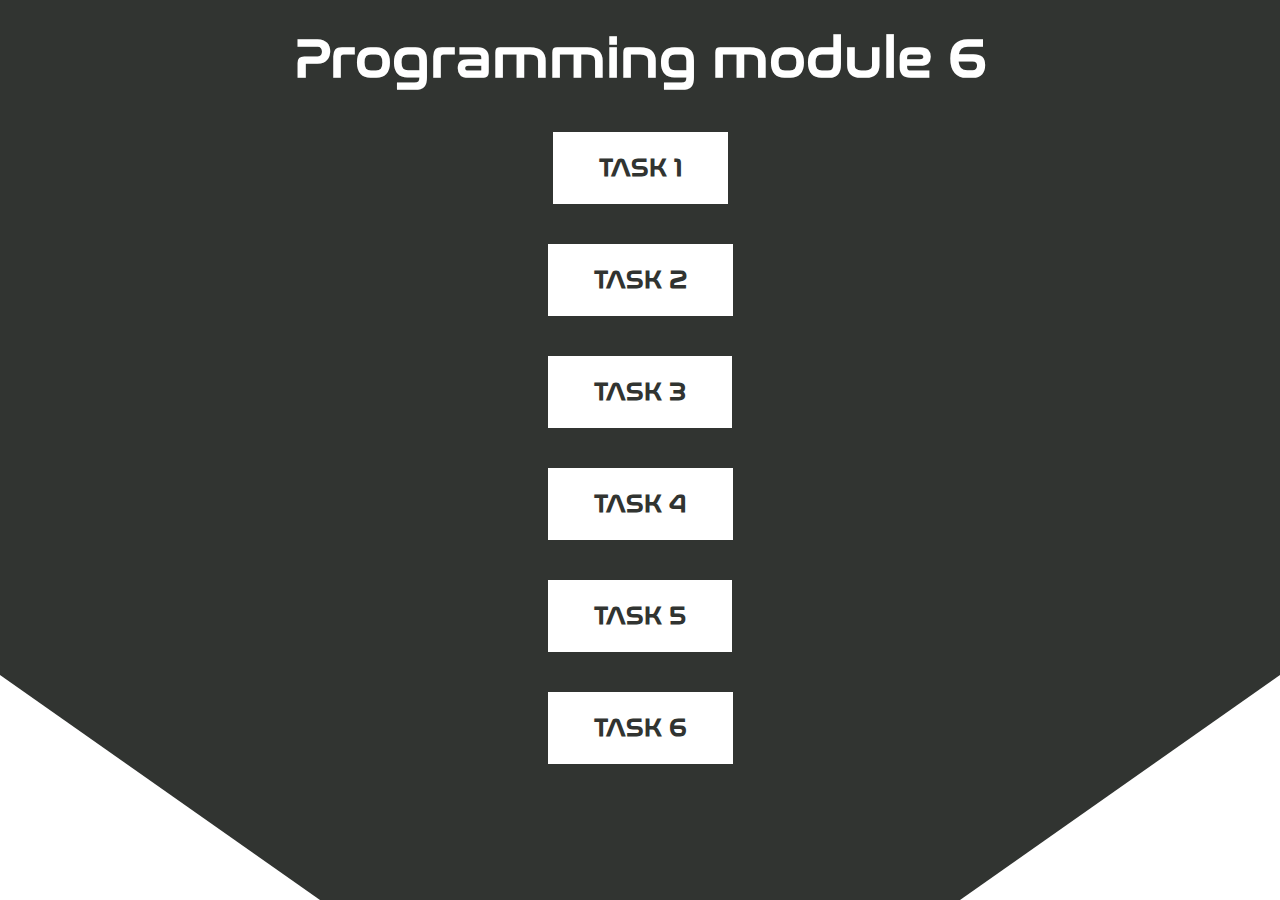
<file: module6/index.html>
<!DOCTYPE html>
<html lang="ru">
	<head>		
		<link rel="stylesheet" href="styles/style.css" type="text/css">
		<title>Module 6</title>	
		<script>
			function funonload() {
				const trRight = document.querySelector("#triangle-right")
				trRight.style.borderBottomWidth = document.documentElement.clientHeight / 4 + "px"
				trRight.style.borderLeftWidth = document.documentElement.clientWidth / 4 + "px"

				const trLeft = document.querySelector("#triangle-left")
				trLeft.style.borderBottomWidth = document.documentElement.clientHeight / 4 + "px"
				trLeft.style.borderRightWidth = document.documentElement.clientWidth / 4 + "px"
			}
		</script>	
	</head>
	
	<body onload="funonload();">
		<main>
			<h1>Programming module 6</h1>
			<div class="buttons">
				<button 
					class="btn"
					onclick="window.location.href = './Task_1/Task_1_index.html'">
					<span>Task 1</span></button>
				<button 
					class="btn">
					<span>Task 2</span>
				</button>
				<button 
					class="btn">
					<span>Task 3</span>
				</button>
				<button 
					class="btn">
					<span>Task 4</span>
				</button>
				<button 
					class="btn">
					<span>Task 5</span>
				</button>
				<button 
					class="btn">
					<span>Task 6</span>
				</button>
			</div>
		</main>
		<div id="triangle-right"></div>
		<div id="triangle-left"></div>
		<div id="authors">
			<h3>Authors</h3>
			<p>Igor Lezhnin</p>
			<p>Pavel Plotnikov</p>
			<p>Dmitry Kalichkin</p>
		</div>
	</body>
</html>
</file>
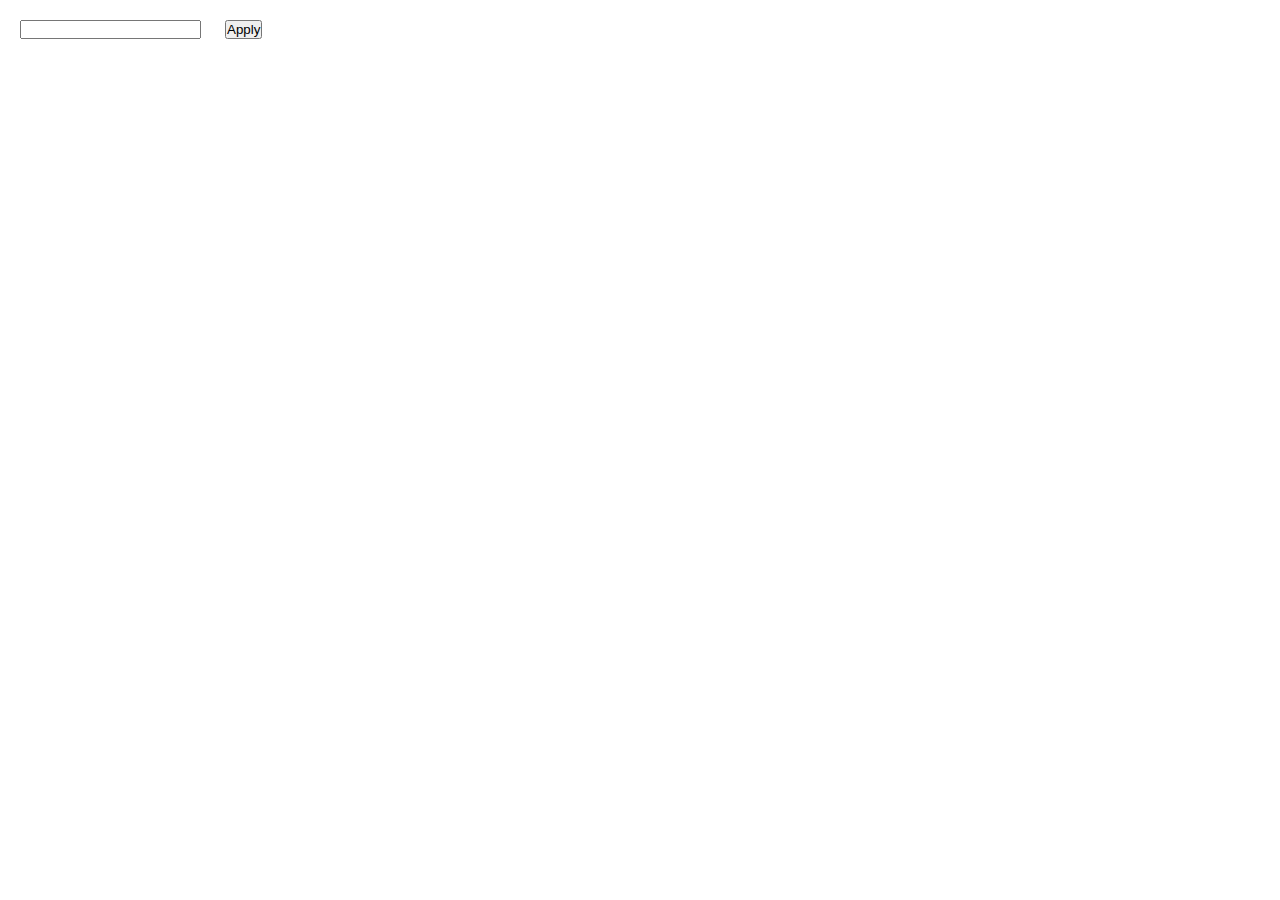
<file: module6/Task 1/index.html>
<!DOCTYPE html>
<html lang="en">
<head>
    <meta charset="UTF-8">
    <meta http-equiv="X-UA-Compatible" content="IE=edge">
    <meta name="viewport" content="width=device-width, initial-scale=1.0">
    <title>Task 1</title>
    <link rel="stylesheet" type="text/css" href="css/style.css">
</head>
<body>
    <input type="number" id="input-size">
    <button id="input-apply">Apply</button>

    <!-- <div class="main-block">
        <div id="block_1" class="block"></div>
        <div id="block_2" class="block"></div>
        <div id="block_3" class="block"></div>
        <div id="block_4" class="block"></div>
        <div id="block_5" class="block"></div>
        <div id="block_6" class="block"></div>
        <div id="block_7" class="block"></div>
        <div id="block_8" class="block"></div>
        <div id="block_9" class="block"></div>
    </div> -->

    <script src="js/main.js"></script>
</body>
</html>
</file>
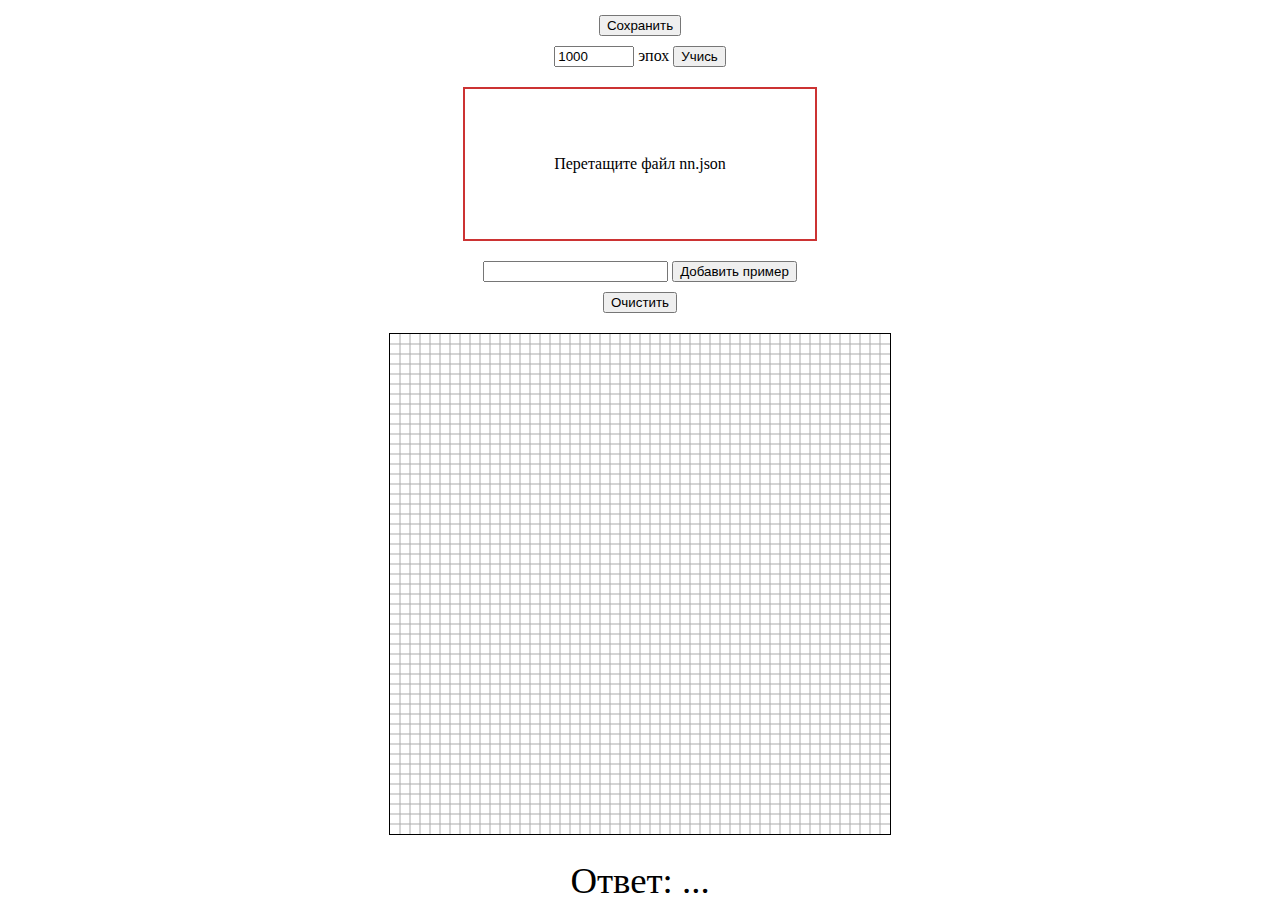
<file: module6/Task 6/index.html>
<!DOCTYPE html>
<html lang="en">

<head>
    <meta charset="UTF-8">
    <meta http-equiv="X-UA-Compatible" content="IE=edge">
    <meta name="viewport" content="width=device-width, initial-scale=1.0">
    <link rel="stylesheet" href="css/main.css">
    <title>what number is it?</title>
</head>

<body>
    <div class="controls">
        <div>
            <button id="saveBtn">Сохранить</button>
        </div>
        <div>
            <input type="number" id="epochs" value="1000" min="10" max="10000" step="10">
            <label for="epochs">эпох</label>
            <button id="trainBtn">Учись</button>
        </div>
        <div id="dropbox">
            Перетащите файл nn.json
        </div>
        <div>
            <input type="number" id="digit">
            <button id="addExampleBtn">Добавить пример</button>
        </div>
        <div>
            <button id="clearBtn">Очистить</button>
        </div>
    </div>
    <div>
        <canvas id="canvas"></canvas>
    </div>
    <div>
        <span id="answer">Ответ: ...</span>
    </div>

    <script src="js/linear-algebra.min.js"></script>
    <script src="js/main.js" type="module"></script>
</body>

</html>
</file>
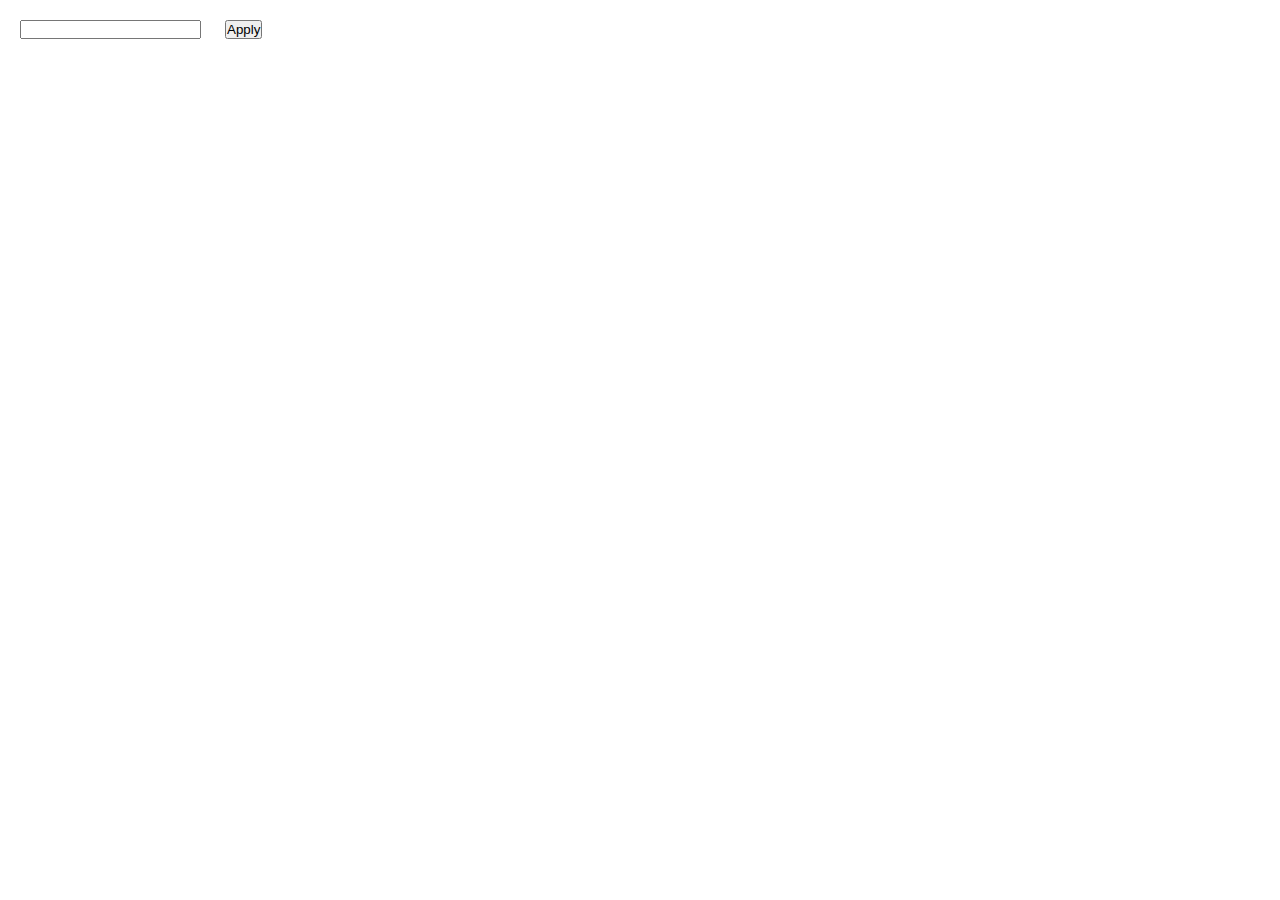
<file: module6/Task_1/index.html>
<!DOCTYPE html>
<html lang="en">
<head>
    <meta charset="UTF-8">
    <meta http-equiv="X-UA-Compatible" content="IE=edge">
    <meta name="viewport" content="width=device-width, initial-scale=1.0">
    <title>Task 1</title>
    <link rel="stylesheet" type="text/css" href="css/style.css">
</head>
<body>
    <input type="number" id="input-size">
    <button id="input-apply">Apply</button>

    <!-- <div class="main-block">
        <div id="block_1" class="block"></div>
        <div id="block_2" class="block"></div>
        <div id="block_3" class="block"></div>
        <div id="block_4" class="block"></div>
        <div id="block_5" class="block"></div>
        <div id="block_6" class="block"></div>
        <div id="block_7" class="block"></div>
        <div id="block_8" class="block"></div>
        <div id="block_9" class="block"></div>
    </div> -->

    <script src="js/main.js"></script>
</body>
</html>
</file>
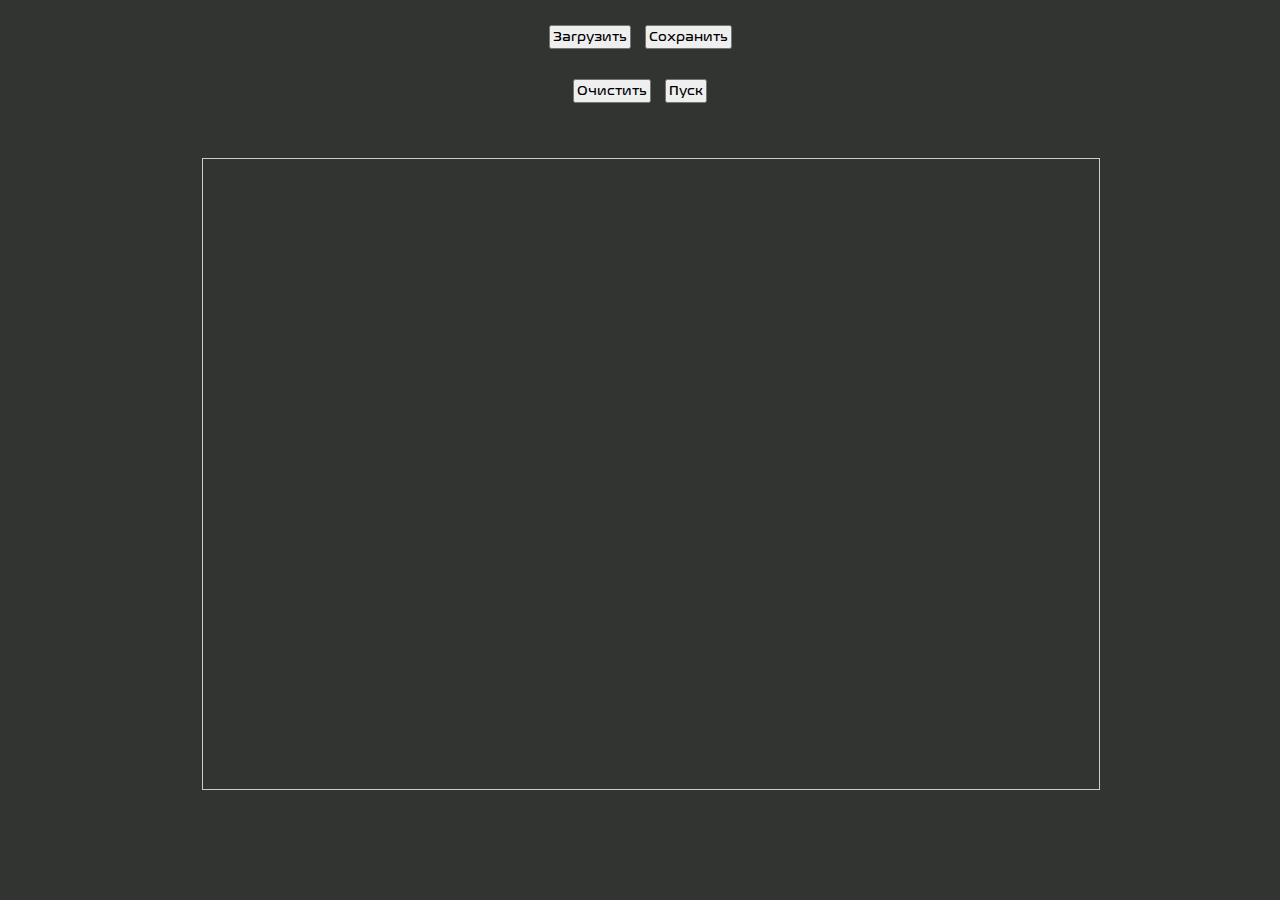
<file: module6/Task_3/index.html>
<!DOCTYPE html>
<html lang="ru">

<head>
    <meta charset="UTF-8">
    <meta http-equiv="X-UA-Compatible" content="IE=edge">
    <meta name="viewport" content="width=device-width, initial-scale=1.0">
    <link rel="stylesheet" href="css/main.css">
    <title>Genetic</title>
</head>

<body>
    <div class="controls">
        <div>
            <button id="loadBtn">Загрузить</button>
            <button id="saveBtn">Сохранить</button>
        </div>
        <div>
            <button id="clearBtn">Очистить</button>
            <button id="startBtn">Пуск</button>
        </div>
        <div id="info"></div>
    </div>
    <div class="paint">
        <canvas id="canvasRoute"></canvas>
        <canvas id="canvasCities"></canvas>
    </div>

    <script src="js/main.js" type="module"></script>
</body>

</html>
</file>
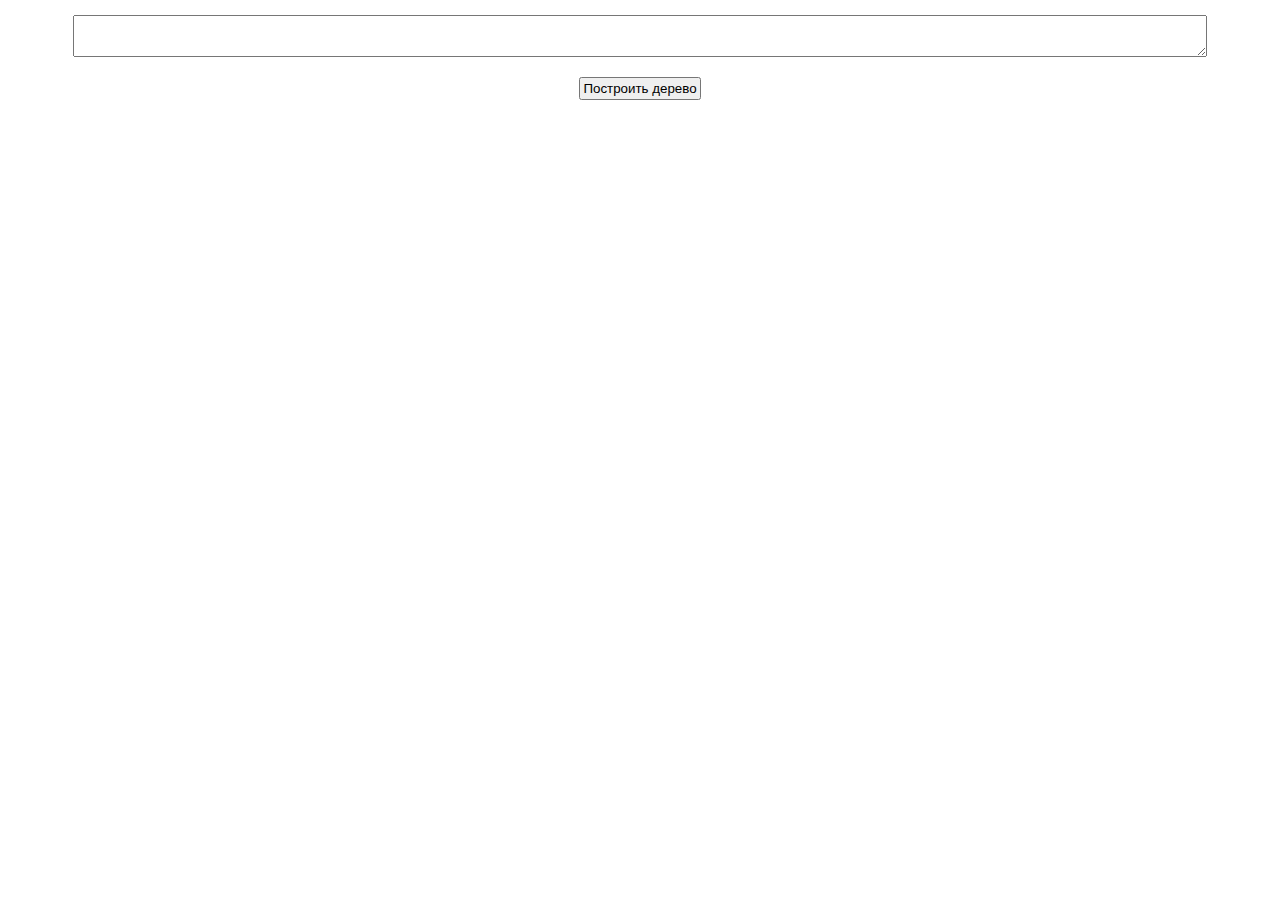
<file: module6/Task_5/index.html>
<!DOCTYPE html>
<html lang="en">

<head>
    <meta charset="UTF-8">
    <meta http-equiv="X-UA-Compatible" content="IE=edge">
    <meta name="viewport" content="width=device-width, initial-scale=1.0">
    <link rel="stylesheet" href="css/main.css">
    <link rel="stylesheet" href="css/tree.css">
    <title>Decision tree</title>
</head>

<body>
    <div class="controls">
        <textarea id="csv_input"></textarea>
        <button id="buildTreeBtn">Построить дерево</button>
    </div>
    <div class="tree">
        <ul>
            <li class='root'>

            </li>
        </ul>
    </div>

    <script src="js/main.js" type="module"></script>
</body>

</html>
</file>
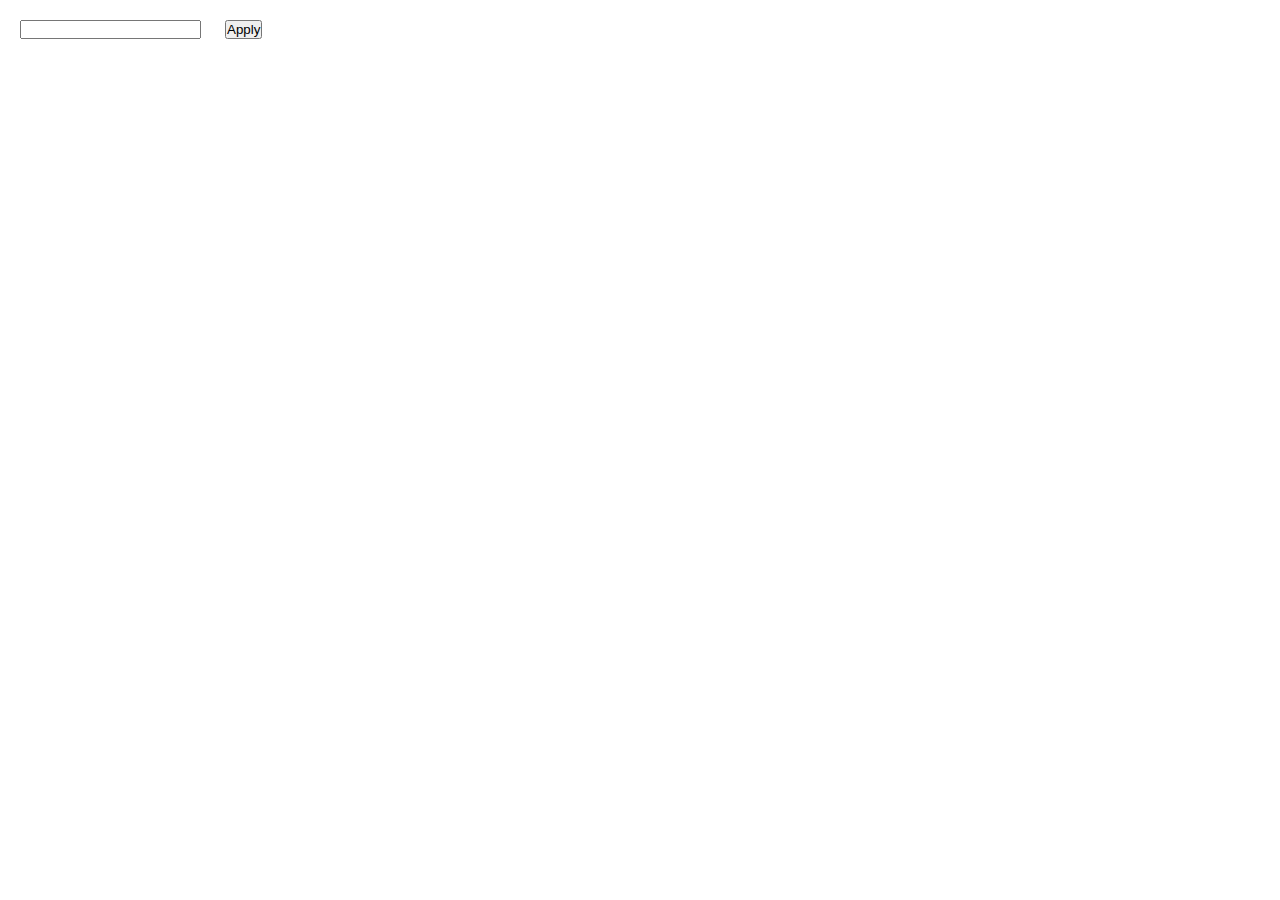
<file: module6/Task_1/Task_1_index.html>
<!DOCTYPE html>
<html lang="en">
<head>
    <meta charset="UTF-8">
    <meta http-equiv="X-UA-Compatible" content="IE=edge">
    <meta name="viewport" content="width=device-width, initial-scale=1.0">
    <title>Task 1</title>
    <link rel="stylesheet" type="text/css" href="css/style.css">
</head>
<body>
    <input type="number" id="input-size">
    <button id="input-apply">Apply</button>

    <script src="js/main.js"></script>
</body>
</html>
</file>
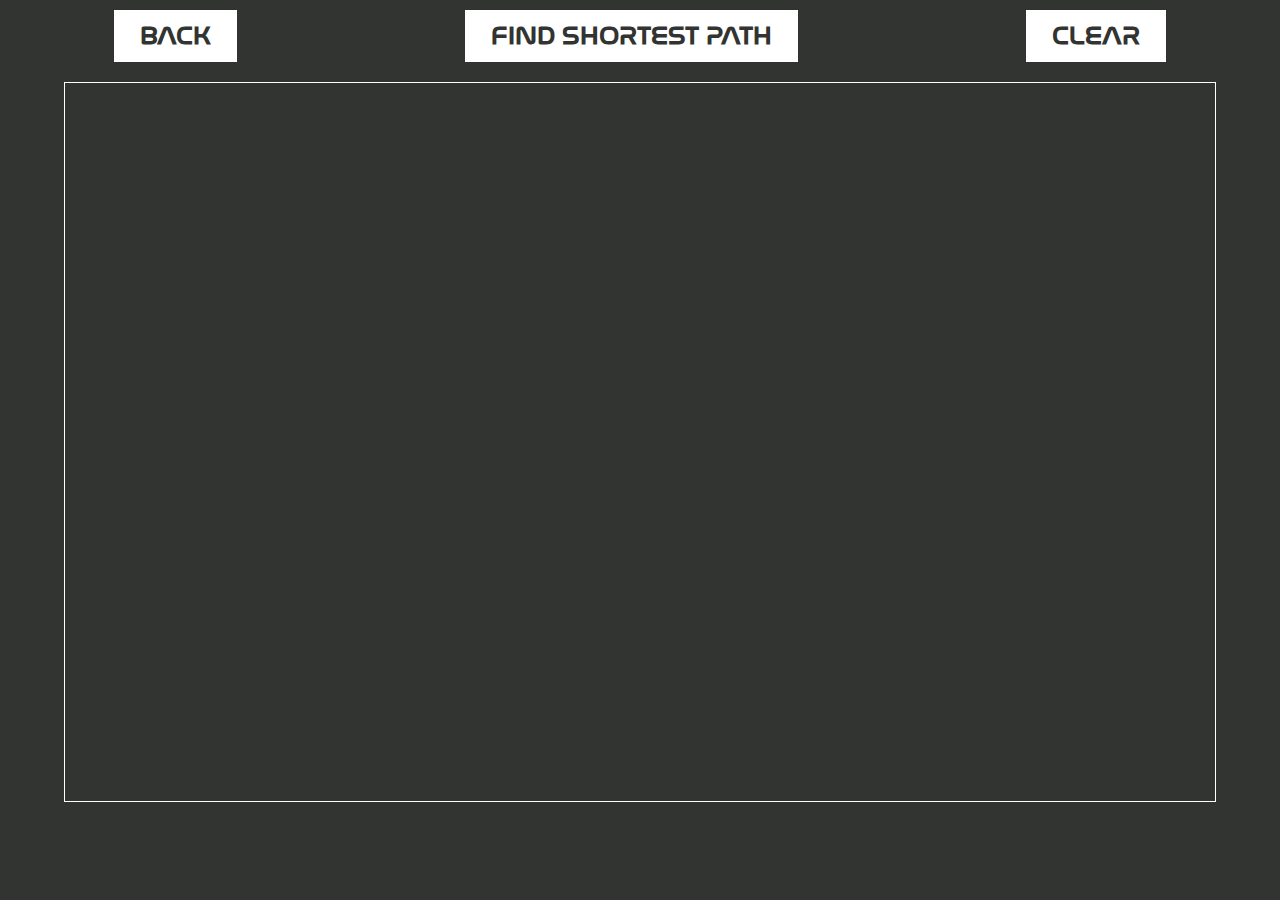
<file: module6/Task_4 basis/Task_4_index.html>
<!DOCTYPE html>
<html lang="en">
<head>
    <meta charset="UTF-8">
    <meta http-equiv="X-UA-Compatible" content="IE=edge">
    <meta name="viewport" content="width=device-width, initial-scale=1.0">
    <title>Task 4</title>
    <link rel="stylesheet" href="css/style.css">
</head>
<body>
    <div class="header-box">
        <div class="nav-bar">
            <button class="btn" onclick="window.location.href = '../index.html'">
                <span>Back</span>
            </button>
            <button id="launch-btn" class="btn">
                <span>Find shortest path</span>
            </button>
            <button class="btn" id="clear-btn">
                <span>Clear</span>
            </button>
        </div>
    </div>
    <div id="main-block">
        <canvas id="main-canvas"></canvas>
        <canvas id="ant-canvas"></canvas>
        <canvas id="result-canvas"></canvas>
    </div>

    <script type="module" src="js/main.js"></script>
</body>
</html>
</file>
<file: module6/styles/style.css>
@font-face {
	font-family: nasalization; 
	src: local("nasalization"), url(../fonts/nasalization.ttf); 
}
@media (max-width: 1400px) {
  #authors {display: none;}
}
@media (max-width: 1000px) {
  #triangle-left, #triangle-right {display: none;}
  main {margin-top: 0;}
}

* {
    padding: 0;
    margin: 0;
    box-sizing: border-box;
}
html {
    font-family: nasalization, sans-serif;
    color: white;
}
body {
    background-color: #313431;
}
main {
    width: 100%;
    margin: 0 auto;
    margin-top: 2%;
}
main h1 {
    text-align: center;
    font-size: 55px;
    margin-bottom: 20px;
}
.buttons {
    display: flex;
    flex-direction: column;
    height: 70%;
}
.btn {
    margin: 20px auto;
    padding: 20px 45px;
    background-color: white;
    border: none;
    font-family: nasalization;
    font-size: 25px;
    font-weight: bold;
    color: #313431;
    display: inline-block;
    text-transform: uppercase;
    position: relative;
    overflow: hidden;
    transition: all .4s;
    border: 1px solid white;
}
.btn:before {
    content: '';
    display: block;
    position: absolute;
    background-color: #313431;
    top: 50%;
    left: 50%;
    width: 200%;
    height: 0;
    transform: translate3d(-50%, -50%, 0) rotate(45deg);
    transition: all .45s;
}
.btn:hover {
    color: white;
}
.btn:hover:before {
    height: 400%;
}
.btn span {
    position: relative;
    z-index: 1;
}
#triangle-right {
    position: fixed;
    right: 0;
    bottom: 0;
    width: 0;
    height: 0;
    border-bottom: 300px solid white; 
    border-left: 500px solid transparent;
}
#triangle-left {
    position: fixed;
    left: 0;
    bottom: 0;
    width: 0;
    height: 0;
    border-bottom: 300px solid white; 
    border-right: 500px solid transparent;
}
#authors {
    position: fixed;
    right: 0;
    top: 0;
    border-bottom: 3px solid white;
    border-left: 3px solid white;
    padding: 30px;
}
#authors h3 {
    text-align: center;
    margin: 20px 0;
    font-size: 35px;
}
#authors p {
    text-align: center;
    font-size: 25px;
    margin: 27px 0;
}
</file>
<file: module6/Task 1/css/style.css>
* {
    margin: 0;
    padding: 0;
    box-sizing: border-box;
}

#input-size {
    margin: 20px;
}

.main-block {
    margin: 0 auto;
    width: 300px;
    height: 300px;
    display: flex;
    flex-wrap: wrap;
    outline: 3px solid green;
}

.block {
    width: 100px;
    height: 100px;
}

.right-bottom-borders {
    border-right: 3px solid black;
    border-bottom: 3px solid black;
}
.right-borders {
    border-right: 3px solid black;
}
.bottom-borders {
    border-bottom: 3px solid black;
}
</file>
<file: module6/Task 6/css/main.css>
body {
    padding: 0;
    margin: 0;
    box-sizing: border-box;
    width: 100vw;
    height: 100vh;
}

div {
    text-align: center;
    margin: 10px;
}

#canvas {
    margin: 10px;
    border: 1px solid #000;
    cursor: crosshair;
    background-image: url(../grid.png);
    width: 500px;
    height: 500px;
    image-rendering: -moz-crisp-edges;
    image-rendering: -webkit-crisp-edges;
    image-rendering: pixelated;
    image-rendering: crisp-edges;
}

#cnv28x28 {
    margin: 10px;
    border: 1px solid #000;
    width: 280px;
    height: 280px;
    image-rendering: -moz-crisp-edges;
    image-rendering: -webkit-crisp-edges;
    image-rendering: pixelated;
    image-rendering: crisp-edges;
}

#answer {
    font-size: 2.3em;
}

.controls {
    margin-top: 15px;
}

#dropbox {
    margin: 20px auto;
    border: 2px solid #c33;
    width: 350px;
    max-width: 90%;
    height: 150px;
    display: flex;
    align-items: center;
    justify-content: center;
}
</file>
<file: module6/Task_1/css/style.css>
* {
    margin: 0;
    padding: 0;
    box-sizing: border-box;
}

#input-size {
    margin: 20px;
}

.main-block {
    margin: 0 auto;
    margin-bottom: 50px;
    position: relative;
}
</file>
<file: module6/Task_3/css/main.css>
@font-face {
    font-family: nasalization;
    src: local("nasalization"), url(../../fonts/nasalization.ttf);
}

* {
    padding: 0;
    margin: 0;
    box-sizing: border-box;
    font-family: nasalization;
}

body {
    background-color: #313431;
    color: #eee;
    width: 100%;
    height: 100vh;
}

div {
    text-align: center;
    padding: 10px;
}

.paint {
    margin: 0 auto;
    padding: 0;
    width: 70%;
    height: 70%;
    position: relative;
}

canvas {
    margin: 10px;
    border: 1px solid #ccc;
    position: absolute;
    left: 0;
    top: 0;
}

#info {
    font-size: 1.3em;
}

input, button {
    padding: 2px;
    margin: 5px 0;
    vertical-align: baseline;
}

button {
    margin: 5px;
}

input {
    padding: 5px 10px;
    width: 150px;
    font-size: 1em;
}

.btn {
    padding: 5px 15px;
    background-color: #eee;
    border: none;
    font-family: nasalization;
    font-size: 1em;
    font-weight: bold;
    color: #313431;
    display: inline-block;
    text-transform: uppercase;
    position: relative;
    overflow: hidden;
    transition: all .4s;
    border: 1px solid #eee;
}

.btn:before {
    content: '';
    display: block;
    position: absolute;
    background-color: #313431;
    top: 50%;
    left: 50%;
    width: 200%;
    height: 0;
    transform: translate3d(-50%, -50%, 0) rotate(45deg);
    transition: all .45s;
}

.btn:hover {
    color: #eee;
}

.btn:hover:before {
    height: 600%;
}

.btn span {
    position: relative;
    z-index: 1;
}

.nav {
    text-align: start;
}

.nav .btn {
    padding: 8px 20px;
    font-size: 1.3em;
}
</file>
<file: module6/Task_5/css/main.css>
* {
    padding: 0;
    margin: 0;
    box-sizing: border-box;
}

div {
    text-align: center;
    margin: 10px;
}

.controls {
    text-align: center;
}

.container {
    display: flex;
    justify-content: space-around;
    flex-wrap: wrap;
}

.controls .container>* {
    flex-grow: 1;
}

.root {
    margin-bottom: 25px;
}

textarea {
    width: 90%;
    resize: vertical;
    display: block;
    margin: 15px auto;
    padding: 5px;
}

#csvInputTrain {
    height: 300px;
}

#csvInputTest {
    height: 200px;
}

input, button {
    padding: 2px;
    margin: 5px 0;
    vertical-align: baseline;
}

input[type="number"] {
    width: 50px;
}

button {
    margin: 5px 15px;
}

.info {
    font-size: 1.3em;
}

#predicted {
    text-align: left;
    font-size: 1.1em;
}

.error {
    color: rgb(245, 83, 83);
}
</file>
<file: module6/Task_5/css/tree.css>
.tree {
	padding: 20px;
}

.tree ul {
	padding-top: 20px;
	position: relative;
	transition: all 0.2s;
	-webkit-transition: all 0.2s;
	-moz-transition: all 0.2s;
	display: flex;
	justify-content: center;
}

.tree li {
	float: left;
	text-align: center;
	list-style-type: none;
	position: relative;
	padding: 20px 5px 0 5px;
	transition: all 0.2s;
	-webkit-transition: all 0.2s;
	-moz-transition: all 0.2s;
}

/*We will use ::before and ::after to draw the connectors*/

.tree li::before, .tree li::after {
	content: '';
	position: absolute;
	top: 0;
	right: 50%;
	border-top: 2px solid #bbb;
	width: 50%;
	height: 20px;
}

.tree li::after {
	right: auto;
	left: 50%;
	border-left: 2px solid #bbb;
}

/*We need to remove left-right connectors from elements without 
any siblings*/

.tree li:only-child::after, .tree li:only-child::before {
	display: none;
}

/*Remove space from the top of single children*/

.tree li:only-child {
	padding-top: 0;
}

/*Remove left connector from first child and 
right connector from last child*/

.tree li:first-child::before, .tree li:last-child::after {
	border: 0 none;
	box-shadow: none;
}

/*Adding back the vertical connector to the last nodes*/

.tree li:last-child::before {
	border-right: 2px solid #bbb;
	border-radius: 0 5px 0 0;
	-webkit-border-radius: 0 5px 0 0;
	-moz-border-radius: 0 5px 0 0;
}

.tree li:first-child::after {
	border-radius: 5px 0 0 0;
	-webkit-border-radius: 5px 0 0 0;
	-moz-border-radius: 5px 0 0 0;
}

/*Time to add downward connectors from parents*/

.tree ul ul::before {
	content: '';
	position: absolute;
	top: 0;
	left: 50%;
	border-left: 2px solid #bbb;
	width: 0;
	height: 20px;
	/* box-shadow: -2px 0 5px 0px green, 2px 0 5px 0px red; */
}

.tree li span {
	position: relative;
	z-index: 10;
	/* background: #fff; */
	border: 1px solid #bbb;
	padding: 5px 10px;
	margin: 0 5px;
	text-decoration: none;
	color: #fff;
	/* font-family: arial, verdana, tahoma; */
	font-size: 1em;
	display: inline-block;
	border-radius: 5px;
	-webkit-border-radius: 5px;
	-moz-border-radius: 5px;
	transition: all 0.2s;
	-webkit-transition: all 0.2s;
	-moz-transition: all 0.2s;
	box-shadow: 0 -5px 5px -5px #ccc;
}

.tree span.parameter {
	border: 1px solid #999;
	color: #eee;
	box-shadow: 0 5px 5px -5px #ccc;
}

.tree li.path>span, .tree li.path:not(.root)>ul>li>span {
	background: #c8e4f8;
	color: #000;
	border: 2px solid #94a0b4;
}

/*Time for some hover effects*/

/*We will apply the hover effect the the lineage of the element also*/

.tree li span:hover, .tree li span:hover+ul li span {
	background: #c8e4f8;
	color: #000;
	border: 1px solid #94a0b4;
}

/*Connector styles on hover*/

.tree li span:hover+ul li::after, .tree li span:hover+ul li::before, .tree li span:hover+ul::before, .tree li span:hover+ul ul::before {
	border-color: #94a0b4;
}
</file>
<file: module6/Task_4 basis/css/style.css>
@font-face {
	font-family: nasalization; 
	src: local("nasalization"), url(../../fonts/nasalization.ttf); 
}

* {
    margin: 0;
    padding: 0;
    box-sizing: border-box;
    font-family: nasalization;
}

body {
    background-color: #313431;
}
#main-block {
    width: 90%;
    height: 80vh;
    margin: 0 auto;
    border: 1px solid white;
    position: relative;
}
#main-block canvas {
    position: absolute;
    top: 0;
    left: 0;
}
#main-canvas {
    z-index: 5;
}
.nav-bar {
    display: flex;
    flex-direction: row;
    justify-content: space-around;
    align-items: center;
    margin-top: 10px;
    margin-bottom: 20px;
}
.info-box {
    color: white;
    font-size: 25px;
}

.btn {
    padding: 10px 25px;
    background-color: white;
    border: none;
    font-family: nasalization;
    font-size: 25px;
    font-weight: bold;
    color: #313431;
    display: inline-block;
    text-transform: uppercase;
    position: relative;
    overflow: hidden;
    transition: all .4s;
    border: 1px solid white;
}
.btn:before {
    content: '';
    display: block;
    position: absolute;
    background-color: #313431;
    top: 50%;
    left: 50%;
    width: 200%;
    height: 0;
    transform: translate3d(-50%, -50%, 0) rotate(45deg);
    transition: all .45s;
}
.btn:hover {
    color: white;
}
.btn:hover:before {
    height: 600%;
}
.btn span {
    position: relative;
    z-index: 1;
}
</file>
